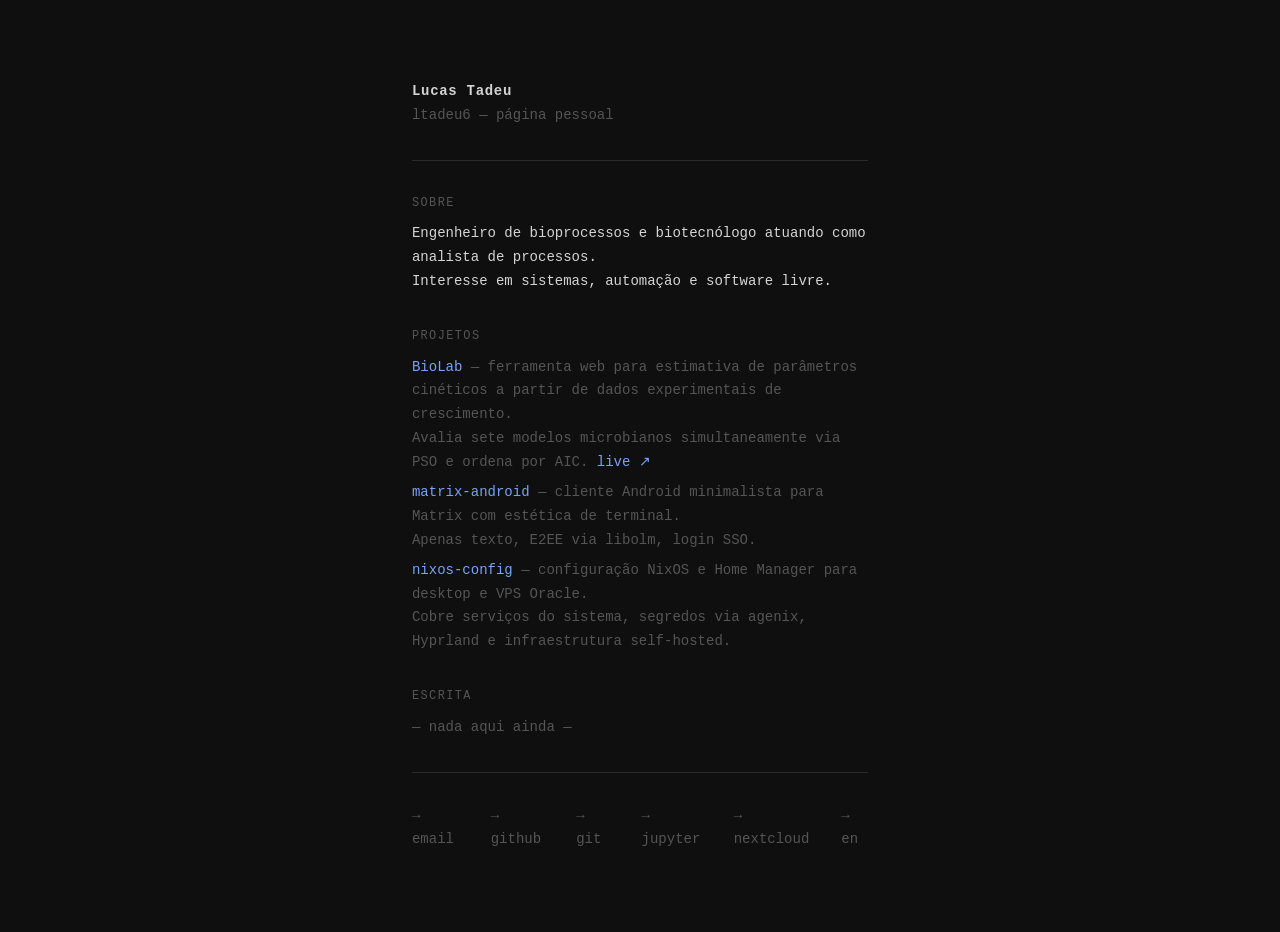
<file: hosts/NixOracle/site/index.html>
<!DOCTYPE html>
<html lang="pt-BR">
<head>
  <meta charset="UTF-8">
  <meta name="viewport" content="width=device-width, initial-scale=1.0">
  <title>Lucas Tadeu</title>
  <link rel="stylesheet" href="style.css">
</head>
<body>
  <header>
    <h1>Lucas Tadeu</h1>
    <p class="dim">ltadeu6 — página pessoal</p>
  </header>

  <hr>

  <section>
    <h2>SOBRE</h2>
    <p>Engenheiro de bioprocessos e biotecnólogo atuando como analista de processos.<br>
    Interesse em sistemas, automação e software livre.</p>
  </section>

  <section>
    <h2>PROJETOS</h2>
    <p>
      <a href="https://git.tadix.dev/ltadeu6/BioLab">BioLab</a>
      <span class="dim"> — ferramenta web para estimativa de parâmetros cinéticos a partir de dados experimentais de crescimento.<br>
      Avalia sete modelos microbianos simultaneamente via PSO e ordena por AIC. <a href="https://biolab.tadix.dev">live ↗</a></span>
    </p>
    <p>
      <a href="https://git.tadix.dev/ltadeu6/matrix-android">matrix-android</a>
      <span class="dim"> — cliente Android minimalista para Matrix com estética de terminal.<br>
      Apenas texto, E2EE via libolm, login SSO.</span>
    </p>
    <p>
      <a href="https://git.tadix.dev/ltadeu6/Nixos-Config">nixos-config</a>
      <span class="dim"> — configuração NixOS e Home Manager para desktop e VPS Oracle.<br>
      Cobre serviços do sistema, segredos via agenix, Hyprland e infraestrutura self-hosted.</span>
    </p>
  </section>

  <section>
    <h2>ESCRITA</h2>
    <p class="dim">— nada aqui ainda —</p>
  </section>

  <hr>

  <footer>
    <a href="mailto:ltadeu6@pm.me">email</a>
    <a href="https://github.com/ltadeu6">github</a>
    <a href="https://git.tadix.dev">git</a>
    <a href="https://jupyter.tadix.dev">jupyter</a>
    <a href="https://nextcloud.tadix.dev">nextcloud</a>
    <a href="/en/">en</a>
  </footer>
</body>
</html>
</file>
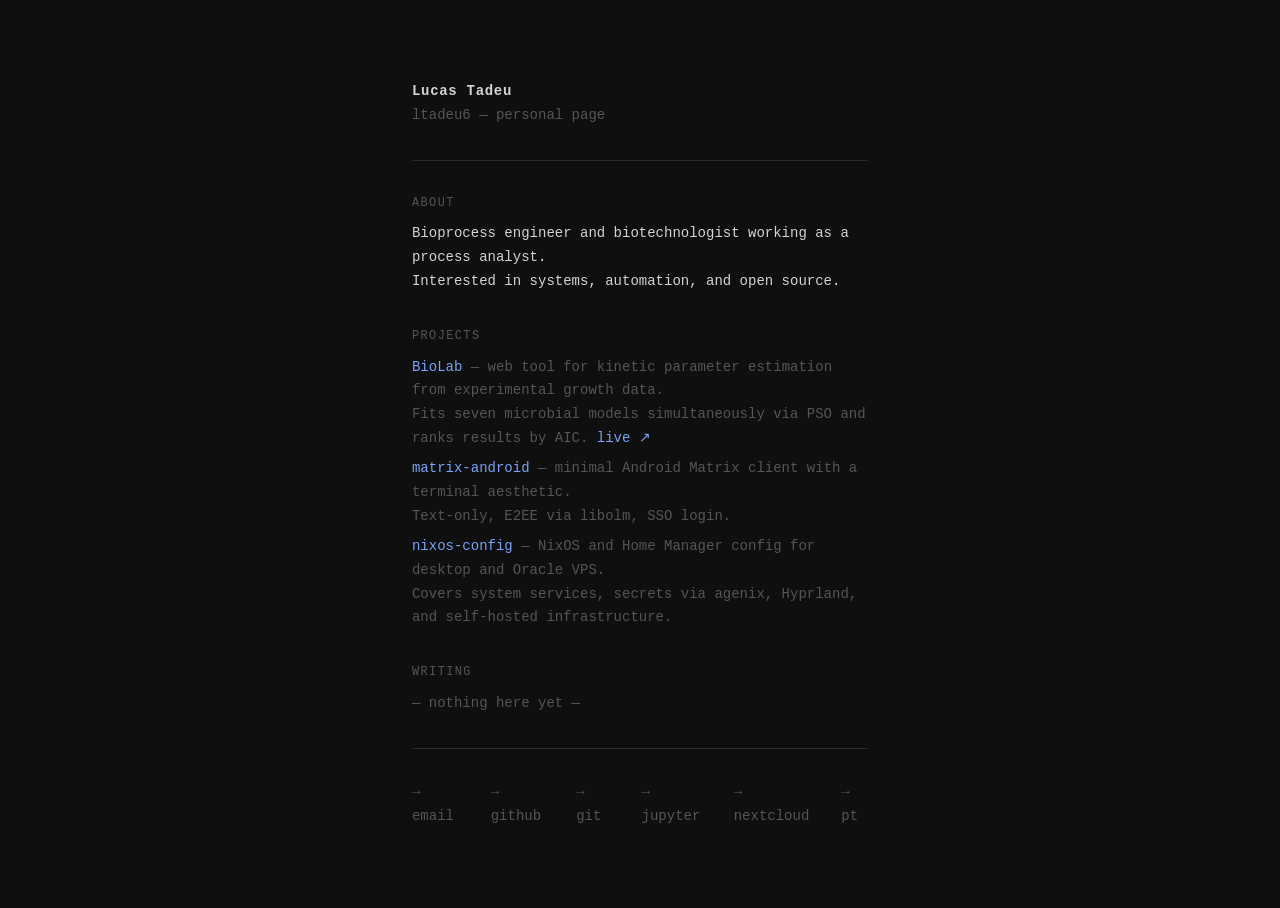
<file: hosts/NixOracle/site/en/index.html>
<!DOCTYPE html>
<html lang="en">
<head>
  <meta charset="UTF-8">
  <meta name="viewport" content="width=device-width, initial-scale=1.0">
  <title>Lucas Tadeu</title>
  <link rel="stylesheet" href="../style.css">
</head>
<body>
  <header>
    <h1>Lucas Tadeu</h1>
    <p class="dim">ltadeu6 — personal page</p>
  </header>

  <hr>

  <section>
    <h2>ABOUT</h2>
    <p>Bioprocess engineer and biotechnologist working as a process analyst.<br>
    Interested in systems, automation, and open source.</p>
  </section>

  <section>
    <h2>PROJECTS</h2>
    <p>
      <a href="https://git.tadix.dev/ltadeu6/BioLab">BioLab</a>
      <span class="dim"> — web tool for kinetic parameter estimation from experimental growth data.<br>
      Fits seven microbial models simultaneously via PSO and ranks results by AIC. <a href="https://biolab.tadix.dev">live ↗</a></span>
    </p>
    <p>
      <a href="https://git.tadix.dev/ltadeu6/matrix-android">matrix-android</a>
      <span class="dim"> — minimal Android Matrix client with a terminal aesthetic.<br>
      Text-only, E2EE via libolm, SSO login.</span>
    </p>
    <p>
      <a href="https://git.tadix.dev/ltadeu6/Nixos-Config">nixos-config</a>
      <span class="dim"> — NixOS and Home Manager config for desktop and Oracle VPS.<br>
      Covers system services, secrets via agenix, Hyprland, and self-hosted infrastructure.</span>
    </p>
  </section>

  <section>
    <h2>WRITING</h2>
    <p class="dim">— nothing here yet —</p>
  </section>

  <hr>

  <footer>
    <a href="mailto:ltadeu6@pm.me">email</a>
    <a href="https://github.com/ltadeu6">github</a>
    <a href="https://git.tadix.dev">git</a>
    <a href="https://jupyter.tadix.dev">jupyter</a>
    <a href="https://nextcloud.tadix.dev">nextcloud</a>
    <a href="/">pt</a>
  </footer>
</body>
</html>
</file>
<file: hosts/NixOracle/site/style.css>
:root {
  --bg:     #0f0f0f;
  --fg:     #d4d4d4;
  --dim:    #555;
  --accent: #7aa2f7;
  --border: #2a2a2a;
}

* {
  box-sizing: border-box;
  margin: 0;
  padding: 0;
}

body {
  background: var(--bg);
  color: var(--fg);
  font-family: 'Courier New', Courier, monospace;
  font-size: 14px;
  line-height: 1.7;
  max-width: 60ch;
  margin: 5rem auto;
  padding: 0 1.5rem;
}

h1 {
  font-size: 1em;
  font-weight: bold;
  letter-spacing: 0.05em;
}

h2 {
  font-size: 0.85em;
  font-weight: normal;
  letter-spacing: 0.12em;
  color: var(--dim);
  margin-bottom: 0.6rem;
}

hr {
  border: none;
  border-top: 1px solid var(--border);
  margin: 2rem 0;
}

section {
  margin-bottom: 2rem;
}

p {
  margin-bottom: 0.4rem;
}

.dim {
  color: var(--dim);
}

a {
  color: var(--accent);
  text-decoration: none;
}

a:hover {
  text-decoration: underline;
}

footer {
  display: flex;
  gap: 2rem;
}

footer a {
  color: var(--dim);
}

footer a::before {
  content: '→ ';
}
</file>
